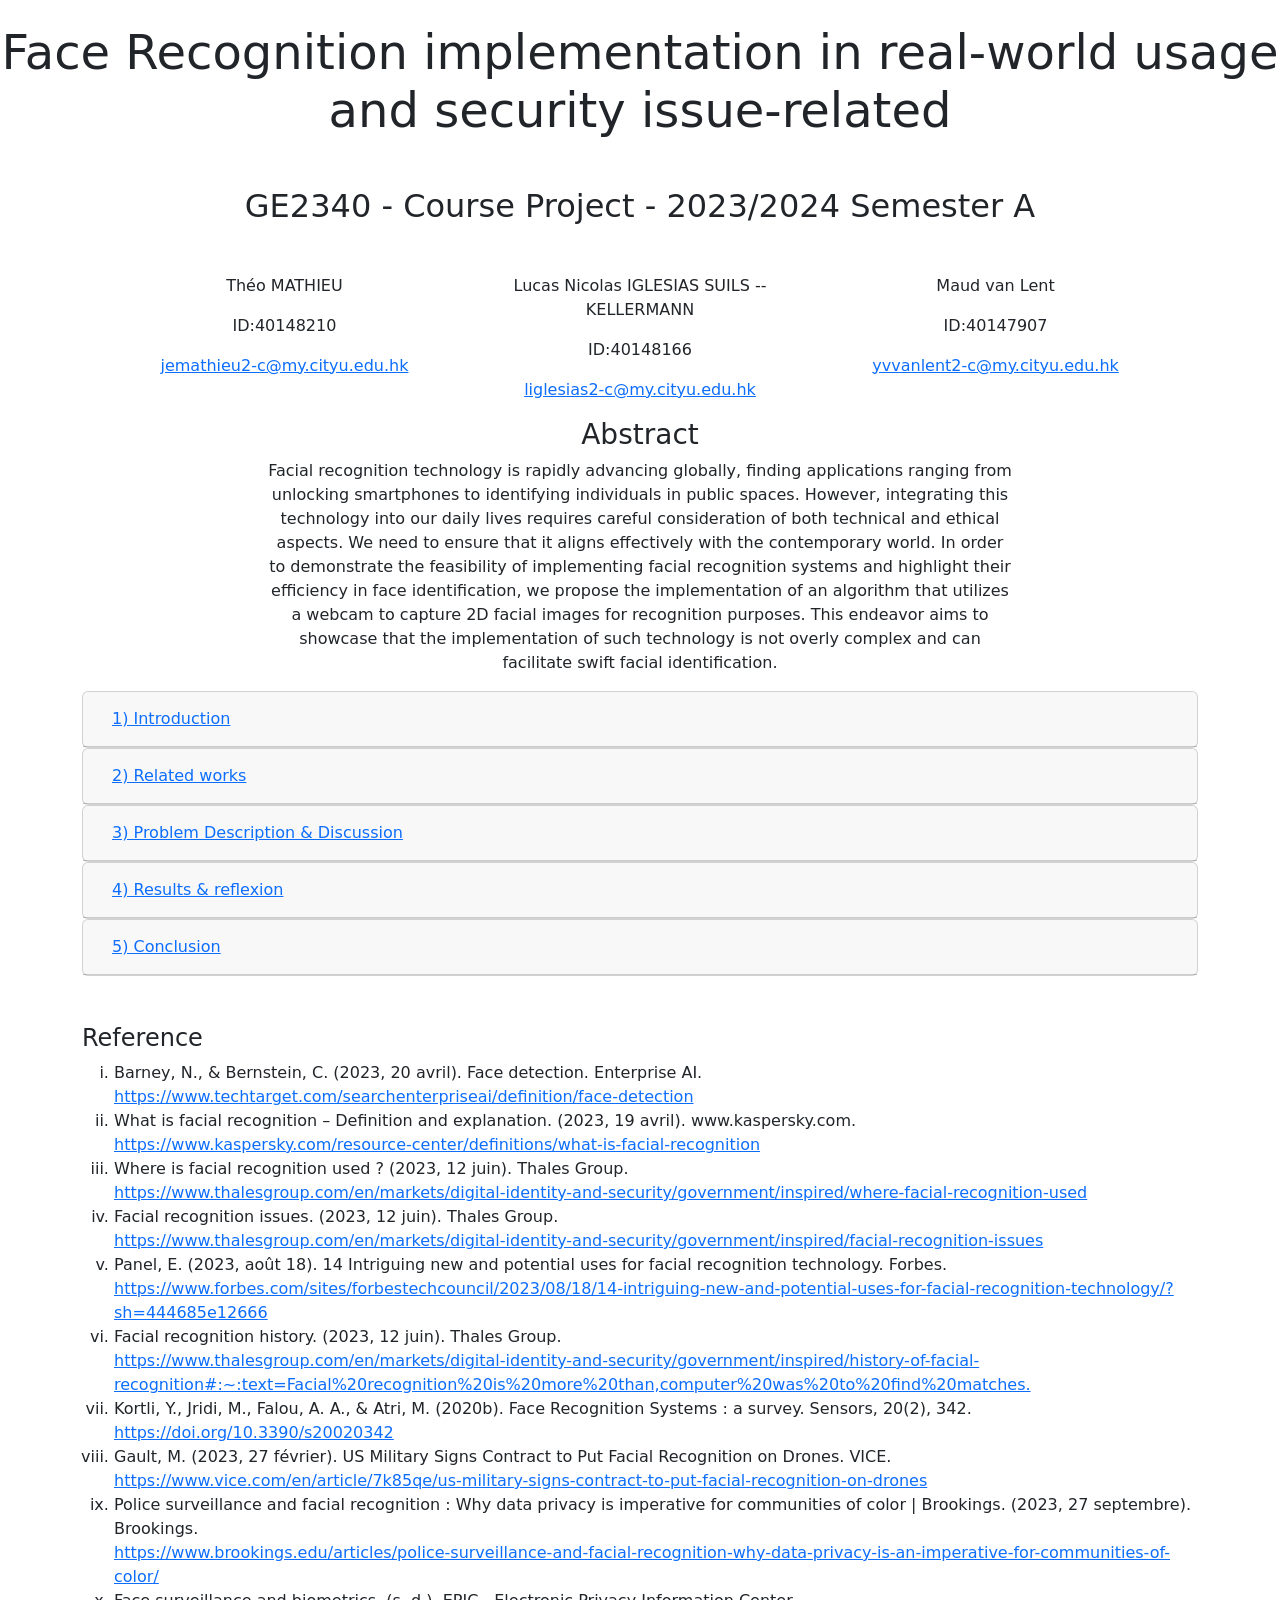
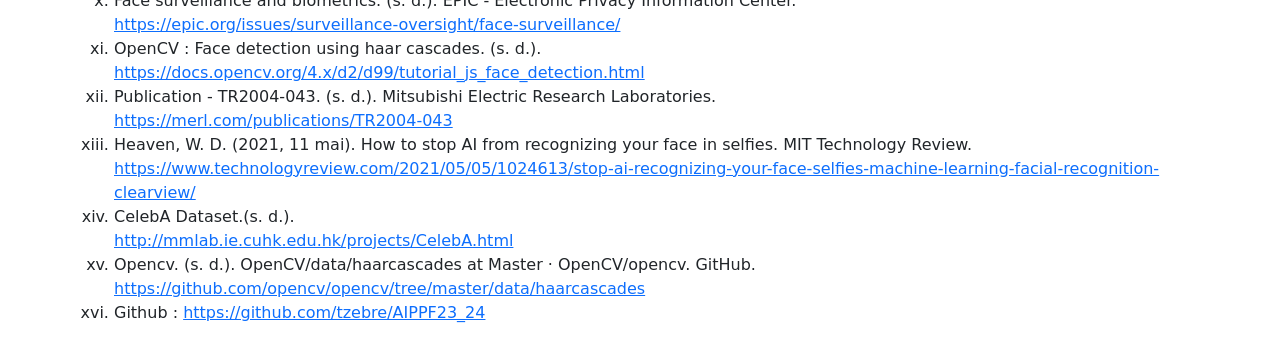
<file: index.html>
<!DOCTYPE html>
<html lang="en">
<head>
    <meta charset="UTF-8">
    <title>AI Past Present Future</title>
    <link crossorigin="anonymous" href="https://cdn.jsdelivr.net/npm/bootstrap@5.3.2/dist/css/bootstrap.min.css"
          integrity="sha384-T3c6CoIi6uLrA9TneNEoa7RxnatzjcDSCmG1MXxSR1GAsXEV/Dwwykc2MPK8M2HN" rel="stylesheet">
    <link href="style.css" rel="stylesheet">
    <script crossorigin="anonymous"
            integrity="sha384-KJ3o2DKtIkvYIK3UENzmM7KCkRr/rE9/Qpg6aAZGJwFDMVNA/GpGFF93hXpG5KkN"
            src="https://code.jquery.com/jquery-3.2.1.slim.min.js"></script>
    <script crossorigin="anonymous"
            integrity="sha384-ApNbgh9B+Y1QKtv3Rn7W3mgPxhU9K/ScQsAP7hUibX39j7fakFPskvXusvfa0b4Q"
            src="https://cdn.jsdelivr.net/npm/popper.js@1.12.9/dist/umd/popper.min.js"></script>
    <script crossorigin="anonymous"
            integrity="sha384-JZR6Spejh4U02d8jOt6vLEHfe/JQGiRRSQQxSfFWpi1MquVdAyjUar5+76PVCmYl"
            src="https://cdn.jsdelivr.net/npm/bootstrap@4.0.0/dist/js/bootstrap.min.js"></script>
</head>
<body>
<h1 class="display-5 text-center mt-4">Face Recognition implementation in real-world usage <br> and security
    issue-related</h1>
<h2 class="text-center my-5">GE2340 - Course Project - 2023/2024 Semester A </h2>
<div class="row col-10 mx-auto">
    <div class="student col-4">
        <p>Théo MATHIEU</p>
        <p>ID:40148210</p>
        <p><a href="mailto:jemathieu2-c@my.cityu.edu.hk">jemathieu2-c@my.cityu.edu.hk</a></p>
    </div>
    <div class="student col-4">
        <p>Lucas Nicolas IGLESIAS SUILS -- KELLERMANN</p>
        <p>ID:40148166</p>
        <p><a href="mailto:liglesias2-c@my.cityu.edu.hk">liglesias2-c@my.cityu.edu.hk</a></p>
    </div>
    <div class="student col-4">
        <p>Maud van Lent</p>
        <p>ID:40147907</p>
        <p><a href="mailto:yvvanlent2-c@my.cityu.edu.hk">yvvanlent2-c@my.cityu.edu.hk</a></p>
    </div>
</div>
<div class="container ">
    <div class="text-center">
        <h3>Abstract</h3>
        <p class="col-8 mx-auto">Facial recognition technology is rapidly advancing globally, finding applications
            ranging from unlocking
            smartphones to identifying individuals in public spaces. However, integrating this technology into our daily
            lives requires careful consideration of both technical and ethical aspects. We need to ensure that it aligns
            effectively with the contemporary world. In order to demonstrate the feasibility of implementing facial
            recognition systems and highlight their efficiency in face identification, we propose the implementation of
            an algorithm that utilizes a webcam to capture 2D facial images for recognition purposes. This endeavor aims
            to showcase that the implementation of such technology is not overly complex and can facilitate swift facial
            identification.</p>
    </div>
    <div id="accordion">
        <div class="card">
            <div class="card-header" id="headingOne">
                <h4 class="mb-0">
                    <button aria-controls="collapseOne" aria-expanded="false" class="btn btn-link collapsed"
                            data-target="#collapseOne" data-toggle="collapse">
                        1) Introduction
                    </button>
                </h4>
            </div>
            <div aria-labelledby="headingOne" class="collapse" data-parent="#accordion" id="collapseOne">
                <div class="card-body col-10 mx-auto">
                    <p>Started in the early 60’s in secret, research about facial recognition has quickly evolved and
                        found important usage in our daily lives.</p>
                    <p> In the early days facial recognition didn’t even use computing methods, it was only an assembly
                        of manual measurements between different facial points. This identification technique evolved in
                        parallel with Artificial intelligence and deep learning improvement, leading to quicker and
                        better identification relying on more features.
                    </p>
                    <p>
                        Today, thanks to improved hardware, facial recognition can be used on a wide range of hardware
                        such as computers, drones, or cameras. It uses a wide range of technologies such as Haar or
                        thermal images to extract features. However, this emerging technology is increasingly raising
                        ethical and security issues. </p>
                </div>
            </div>
        </div>
        <div class="card">
            <div class="card-header" id="headingTwo">
                <h4 class="mb-0">
                    <button aria-controls="collapseTwo" aria-expanded="false" class="btn btn-link collapsed"
                            data-target="#collapseTwo" data-toggle="collapse">
                        2) Related works
                    </button>
                </h4>
            </div>
            <div aria-labelledby="headingTwo" class="collapse" data-parent="#accordion" id="collapseTwo">
                <div class="card-body col-10 mx-auto">
                    <h6>Facial recognition in airport-Thales </h6>
                    <p>Thales is working on facial recognition technology for airport use. By utilizing smart gates and
                        biometric passports, it aims to expedite identity checks with advanced algorithms. However,
                        concerns arise regarding data storage, privacy, age-related changes, and cosmetic surgery. The
                        algorithm must consider unchangeable variables to ensure effectiveness and address these
                        concerns.
                    </p>
                    <h6>Face ID-Apple </h6>
                    <p>Apple has made significant progress in integrating facial recognition into our daily lives
                        through Face ID. This advanced technology combines hardware and software to enhance facial
                        recognition accuracy, with an error rate of one in a million. By utilizing various sensors,
                        including an IR camera, Apple creates a detailed 3D facial map and precise 2D mapping. In terms
                        of ethics and security, Apple ensures that all biometric data is stored only on the device
                        itself. Additionally, Apple has implemented an attention awareness feature that requires the
                        user to actively look at the phone to unlock it, reducing the risk of unauthorized access
                        through forced unlocking methods.
                    </p>
                    <h6>Mass monitoring-law enforcement authorities </h6>
                    <p>The proliferation of CCTV, facial recognition, and machine learning has increased surveillance
                        capabilities for law enforcement. While it aids security, concerns arise regarding privacy,
                        bias, and ethical implications. Some tech companies have restricted sales of facial recognition
                        data to address these concerns, but its effectiveness remains uncertain. The use of such
                        technology raises fundamental questions about its necessity and accuracy.
                    </p>

                    <h6>Recognitions systems on drone-US Army </h6>
                    <p>The US Army has partnered with RealNetworks to develop autonomous drones with facial recognition
                        capabilities for intelligence and surveillance missions. The technology aims to minimize risks
                        to human life and enhance operational efficiency. However, ethical concerns arise regarding the
                        potential future use of armed drones and their autonomous decision-making capabilities. The
                        question of whether a drone should have the authority to kill based on facial recognition
                        identification raises significant ethical considerations. The broader issue lies in the
                        potential consequences, both positive and negative, that could arise from the development and
                        deployment of facial recognition technology in military contexts.

                    </p>
                </div>
            </div>
        </div>
        <div class="card">
            <div class="card-header" id="headingThree">
                <h4 class="mb-0">
                    <button aria-controls="collapseThree" aria-expanded="false" class="btn btn-link collapsed"
                            data-target="#collapseThree" data-toggle="collapse">
                        3) Problem Description & Discussion
                    </button>
                </h4>
            </div>
            <div aria-labelledby="headingThree" class="collapse" data-parent="#accordion" id="collapseThree">
                <div class="card-body col-10 mx-auto">
                    <p>Upon initial observation, there are a huge number of facial recognition algorithms and methods.
                        They are all more or less complex, have different learning methods and retain data for varying
                        lengths of time. As part of this project for the GE2340 course, we chose to show how to
                        implement a facial recognition algorithm on your computer. For our approach, we selected the
                        Viola-Jones Face Detection Technique, also known as Haar Cascade, for two reasons: first, it's
                        an extremely efficient algorithm and, second, it fully meets the ethical concerns we had in
                        mind. </p>
                    <h6>Problem 1-Technical part </h6>
                    <p>let's talk about the Haar Cascades facial recognition method. This method uses machine learning,
                        and its "cascade" function is trained on images that are positive as well as negative. This
                        algorithm is based on Haar feature, we can define simple ones: Edge
                        features, Line features, and Four-rectangle features (Image 1) are our three primary Haar
                        features that we use to do this. So, one of the first steps in our project was to code these
                        features.</p>
                    <img class="mx-auto d-block" src="img/feature.png" title="Image 1: Three main Haar features.">
                    <p>Subtracting the total of the pixels beneath the black and white portions from the total of the
                        pixels under the white portion yields a unique value.</p>
                    <p>We must first determine the amounts under the black and white squares in order to see the
                        difference. This is where the concept of "integral images" is introduced. Consequently, a
                        picture is created, with the sum of the pixels in the top left corner at each location. In
                        order, to get the sum of pixels from an area, we only need to access four value of the integral
                        image (Image 2). </p>
                    <img class="mx-auto d-block" src="img/diagram.png"
                         title="Image 2) Diagram showing the calculation of the set of pixels located to the top left of a point.">
                    <p>This is the second major challenge of our project, coding the concept of image integral and
                        generating the image of the pixel sum set.</p>
                    <img class="mx-auto d-block" src="img/integral.png"
                         title="Image 3) Integral image (left), Original image (right).">
                    <p>It frequently happens that the results of computations are not used because they are not useful.
                        However, our algorithm does not currently know which values to
                        retain; we do. Next, we present the concept of "Adaboost". In order to find the optimal
                        threshold for categorizing into positive (face present) and negative (no face) categories, we
                        must apply each feature to our training photos (face or not face). Only the features with the
                        lowest error rates
                        are chosen in an effort to minimize mistakes and misclassifications. These characteristics help
                        to distinguish a face. It's a more involved process. At the start, each image has the same
                        weight. Photos with bad classifications are given additional weight after each classification.
                        After then, the same process is repeated. Error rates are now calculated. Additionally, new
                        weight measurements are acquired. Until the desired accuracy or error rate is reached, or until
                        the necessary number of features is identified, the process is repeated. A weighted sum of the
                        weak classifiers creates the final classifier. The significant issue of efficiency now arises.
                        The idea of a "Cascade of Classifiers" has been presented. We will no longer use every feature
                        on a single window. Each characteristic will be categorized into a classifier stage, which will
                        be applied sequentially. This effectively says that we won't move on to the second step if the
                        first is not validated. When there is nothing to do with the person's face in the image window,
                        this saves a significant amount of time. But for this step system to function correctly, phase
                        one characteristics need to be laxer than phase two characteristics, and so forth. We've only
                        coded the function that retrieves feature values regardless of their location in an image.</p>
                    <p>The following notebook present the code to compute all the previous algorithm presented</p>
                    <embed class="h-80" height="100%" src="notebook.html" type="text/html" width="100%">
                    <img class="mx-auto d-block" src="img/movie.gif">
                    <p>But we didn't use it because we would have had to train the model with it. The same goes for
                        phase batch classification. However, we preferred to use models that had already been trained,
                        as the training data set selected by these teams is far more relevant than what we would have
                        selected with our limited experience. This would have created a bias due to our poor
                        selection.</p>
                    <h6>Problem 2-Ethical part </h6>
                    <p>We are a group made up of members all from Europe where there is in the RGPD in force. Having
                        been aware for several years of the need to protect our personal data and privacy, we decided to
                        focus on a subject such as facial recognition, and more specifically on Haar Cascades facial
                        recognition method.</p>
                    <p>From an ethical point of view, we have chosen to use this approach because we have total control
                        over our training image bank. Taking care to use only images of faces that are free of rights
                        and of consenting individuals is very important to us, as we want to respect everyone's privacy
                        as much as possible and ensure that their data is used only for the purposes we set out in our
                        initial objective. It's also important to know that the only time we store any information using
                        this technique is when we're forming our training dataset. Apart from this, we do not store any
                        personal information, nor do we make any link between a person's identity and their image. Nor
                        do we store images after a face has been identified, as this is part of the personal data used
                        to identify a person.</p>
                </div>
            </div>
        </div>
        <div class="card">
            <div class="card-header" id="headingFour">
                <h4 class="mb-0">
                    <button aria-controls="collapseFour" aria-expanded="false" class="btn btn-link collapsed"
                            data-target="#collapseFour" data-toggle="collapse">
                        4) Results & reflexion
                    </button>
                </h4>
            </div>
            <div aria-labelledby="headingFour" class="collapse" data-parent="#accordion" id="collapseFour">
                <div class="card-body  col-10 mx-auto">
                    <p>After implementing the face detection solution on one of our computers, we tested it to see how
                        effective it was, and to derive some numerical values. </p>
                    <h6>Reproduction and use of Face recognition with Haar Cascades method</h6>
                    <p>We used a model provided by OpenCV, which specializes in face recognition. It is,
                        of course, based on Haar Cascades, and we used the parts of the code reworked by our group: haar
                        features, image integral and feature value retrieval. On the other hand, having selected a
                        model, and even though we hadn't trained it ourselves, we decided to test it to verify the
                        figures we'd read about in the Haar Cascades facial recognition method research paper. </p>
                    <p>We made one code base on OpenCV to place a rectangle around the face `webcam.py`.</p>
                    <p>To test the algorithm, we selected an image dataset comprising a thousand face images from celebA
                        face and a thousand images composed of furniture and animals. After running the method on the
                        2000 images (`folder.py`), we obtained forty-five false negatives, zero false positives and
                        eighteen double
                        positives (two faces found on an image, the correct face from the photo and a square that is not
                        a face). False negatives are considered serious because they are misleading, whereas double
                        positives are less serious because they identify the face in the photo.</p>
                    <img class="mx-auto d-block" src="img/FN.png"
                         title="Image 4) Photos of false negatives">
                    <img class="mx-auto d-block" src="img/DP.png"
                         title="Image 5) Photos of double positives">
                    <img class="mx-auto d-block" src="img/TP.png"
                         title="Image 6) Photos of true positives">
                    <img class="mx-auto d-block" src="img/TN.png"
                         title="Image 7) Photos of true negatives">
                    <img class="mx-auto d-block" src="img/table1.png"
                         title="Table 1) Results on 2000 images">
                    <h6>Trying to beat the Haar Cascades method</h6>
                    <p>To test the robustness of the solution, we carried out several different tests. The first test
                        consists in generating two thousand images of the same size as the photos. These images are
                        composed of random pixels.</p>
                    <img class="mx-auto d-block" src="img/rdm.png"
                         title="Image 8) Example of generated randomized image">
                    <p>In pairs, we merge a photo from the test dataset with a randomly generated photo. We then run the
                        method on this new batch of images.</p>
                    <img class="mx-auto d-block" src="img/merge.png"
                         title="Image 9) Example of two image respectively merged with a blur equal to 15 (left) and a blur equal to 30 (right)">
                    <p>We tried to use Haar face recognition with different modification (bluring or rotating)</p>
                    <ul>
                        <li>
                            <p>Blur = 15, rotation = 0</p>
                            <img class="mx-auto d-block" src="img/b15.png"
                                 title="Table 2) Results on 2000 images with a 15 blur">
                        </li>
                        <li>
                            <p>Blur = 30, rotation = 0</p>
                            <img class="mx-auto d-block" src="img/b30.png"
                                 title="Table 3) Results on 2000 images with a 30 blur">
                        </li>
                        <li>
                            <p>Blur = 0, rotation = 15</p>
                            <img class="mx-auto d-block" src="img/r15img.png"
                                 title="Image 10) Example of an image with with 149-degree counterclockwise rotation">
                            <img class="mx-auto d-block" src="img/r15.png"
                                 title="Table 4) Results on 2000 images with a 149-degree counterclockwise rotation">
                        </li>
                    </ul>
                    <p>Blurring at 15 has so little impact on the results that it's negligible, and blurring at 30
                        changes the results, but the method is still able to identify the images. There are just more
                        situations in which it detects two faces instead of one.</p>
                    <p>Rotating an image really impacts the results, as the method scans horizontally and therefore
                        can't deal with faces that aren't straight.</p>


                </div>
            </div>
        </div>
        <div class="card">
            <div class="card-header" id="headingFive">
                <h4 class="mb-0">
                    <button aria-controls="collapseFive" aria-expanded="false" class="btn btn-link collapsed"
                            data-target="#collapseFive" data-toggle="collapse">
                        5) Conclusion
                    </button>
                </h4>
            </div>
            <div aria-labelledby="headingThree" class="collapse" data-parent="#accordion" id="collapseFive">
                <div class="card-body col-10 mx-auto">
                    <p>Facial recognition is a very broad field of computer vision, with many different approaches
                        possible, both in terms of software and hardware, or both. Each of these methods has its
                        advantages and disadvantages, whether in terms of computational resources or training datasets,
                        or in ethical terms. For this project, we decided to re-implement and test a method based on
                        Haar Cascades. We were able to highlight the robustness of this method, despite its very simple
                        technical foundations based on sums and products, by using various optimization methods such as
                        integral images and Adaboost applied on a cascade of weak classifiers.</p>
                </div>
            </div>
        </div>
    </div>
    <div class="ref mt-5">
        <h4>Reference</h4>
        <ol type="i">
            <li>Barney, N., & Bernstein, C. (2023, 20 avril). Face detection. Enterprise AI.<br>
                <a href="https://www.techtarget.com/searchenterpriseai/definition/face-detection">https://www.techtarget.com/searchenterpriseai/definition/face-detection</a>
            </li>
            <li>What is facial recognition – Definition and explanation. (2023, 19 avril). www.kaspersky.com.<br>
                <a href="https://www.kaspersky.com/resource-center/definitions/what-is-facial-recognition">https://www.kaspersky.com/resource-center/definitions/what-is-facial-recognition</a>
            </li>
            <li>
                Where is facial recognition used ? (2023, 12 juin). Thales Group.<br>
                <a href="https://www.thalesgroup.com/en/markets/digital-identity-and-security/government/inspired/where-facial-recognition-used">https://www.thalesgroup.com/en/markets/digital-identity-and-security/government/inspired/where-facial-recognition-used</a>
            </li>
            <li>
                Facial recognition issues. (2023, 12 juin). Thales Group.<br>
                <a href="https://www.thalesgroup.com/en/markets/digital-identity-and-security/government/inspired/facial-recognition-issues">https://www.thalesgroup.com/en/markets/digital-identity-and-security/government/inspired/facial-recognition-issues</a>
            </li>
            <li>
                Panel, E. (2023, août 18). 14 Intriguing new and potential uses for facial recognition technology.
                Forbes.<br>
                <a href="https://www.forbes.com/sites/forbestechcouncil/2023/08/18/14-intriguing-new-and-potential-uses-for-facial-recognition-technology/?sh=444685e12666">https://www.forbes.com/sites/forbestechcouncil/2023/08/18/14-intriguing-new-and-potential-uses-for-facial-recognition-technology/?sh=444685e12666</a>
            </li>
            <li>
                Facial recognition history. (2023, 12 juin). Thales Group.<br>
                <a href="https://www.thalesgroup.com/en/markets/digital-identity-and-security/government/inspired/history-of-facial-recognition#:~:text=Facial%20recognition%20is%20more%20than,computer%20was%20to%20find%20matches.">https://www.thalesgroup.com/en/markets/digital-identity-and-security/government/inspired/history-of-facial-recognition#:~:text=Facial%20recognition%20is%20more%20than,computer%20was%20to%20find%20matches.</a>
            </li>
            <li>
                Kortli, Y., Jridi, M., Falou, A. A., & Atri, M. (2020b). Face Recognition Systems : a survey. Sensors,
                20(2), 342.<br><a href="https://doi.org/10.3390/s20020342">https://doi.org/10.3390/s20020342</a>
            </li>
            <li>
                Gault, M. (2023, 27 février). US Military Signs Contract to Put Facial Recognition on Drones. VICE.<br>
                <a href="https://www.vice.com/en/article/7k85qe/us-military-signs-contract-to-put-facial-recognition-on-drones">https://www.vice.com/en/article/7k85qe/us-military-signs-contract-to-put-facial-recognition-on-drones</a>
            </li>
            <li>
                Police surveillance and facial recognition : Why data privacy is imperative for communities of color
                | Brookings. (2023, 27 septembre). Brookings.<br>
                <a href="https://www.brookings.edu/articles/police-surveillance-and-facial-recognition-why-data-privacy-is-an-imperative-for-communities-of-color/">https://www.brookings.edu/articles/police-surveillance-and-facial-recognition-why-data-privacy-is-an-imperative-for-communities-of-color/</a>
            </li>
            <li>
                Face surveillance and biometrics. (s. d.). EPIC - Electronic Privacy Information Center. <br><a href="
                   https://epic.org/issues/surveillance-oversight/face-surveillance/">https://epic.org/issues/surveillance-oversight/face-surveillance/</a>
            </li>
            <li>
                OpenCV : Face detection using haar cascades. (s. d.).<br><a
                    href="https://docs.opencv.org/4.x/d2/d99/tutorial_js_face_detection.html">https://docs.opencv.org/4.x/d2/d99/tutorial_js_face_detection.html</a>
            </li>
            <li>
                Publication - TR2004-043. (s. d.). Mitsubishi Electric Research Laboratories. <br><a
                    href="https://merl.com/publications/TR2004-043">https://merl.com/publications/TR2004-043</a>
            </li>
            <li>
                Heaven, W. D. (2021, 11 mai). How to stop AI from recognizing your face in selfies. MIT Technology
                Review.<br><a
                    href="https://www.technologyreview.com/2021/05/05/1024613/stop-ai-recognizing-your-face-selfies-machine-learning-facial-recognition-clearview/">https://www.technologyreview.com/2021/05/05/1024613/stop-ai-recognizing-your-face-selfies-machine-learning-facial-recognition-clearview/</a>
            </li>
            <li>
                CelebA Dataset.(s. d.).<br><a href="http://mmlab.ie.cuhk.edu.hk/projects/CelebA.html">http://mmlab.ie.cuhk.edu.hk/projects/CelebA.html</a>
            </li>
            <li>
                Opencv. (s. d.). OpenCV/data/haarcascades at Master · OpenCV/opencv. GitHub. <br>
                <a href="https://github.com/opencv/opencv/tree/master/data/haarcascades">https://github.com/opencv/opencv/tree/master/data/haarcascades</a>
            </li>
            <li>
                Github : <a href="https://github.com/tzebre/AIPPF23_24">https://github.com/tzebre/AIPPF23_24</a>
            </li>
        </ol>
    </div>
</div>


</body>

</html>
</file>
<file: style.css>
.student p {
    text-align: center;
}
.h-80 {
    height: 80vh;
}

h6 {
    text-align: center;
    margin-top: 30px;
}

.card-body img {
    width: 50%;
}
</file>
